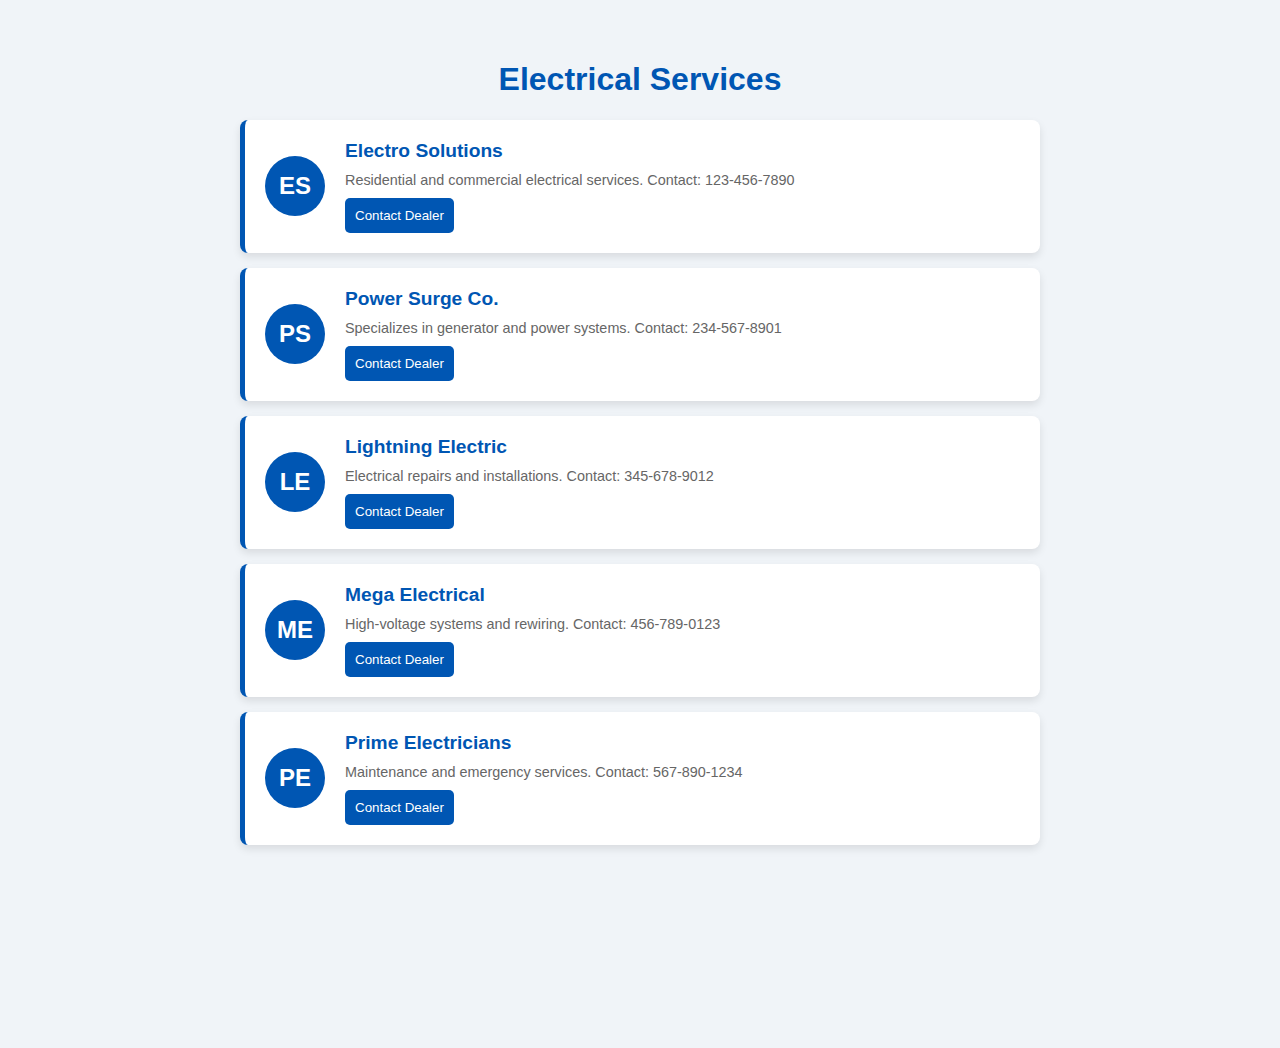
<file: electrical.html>
<!DOCTYPE html>
<html lang="en">
<head>
    <meta charset="UTF-8">
    <meta name="viewport" content="width=device-width, initial-scale=1.0">
    <title>Electrical Services</title>
    <style>
        body { font-family: Arial, sans-serif; background-color: #f0f4f8; color: #333; margin: 0; padding: 0; }
        .container { max-width: 800px; margin: 20px auto; padding: 20px; }
        h1 { text-align: center; color: #0056b3; }
        .dealer-card { background-color: #ffffff; border-left: 5px solid #0056b3; border-radius: 8px; box-shadow: 0 4px 8px rgba(0,0,0,0.1); padding: 20px; margin: 15px 0; display: flex; align-items: center; opacity: 0; transition: opacity 0.6s ease, transform 0.6s ease; transform: translateY(30px); }
        .dealer-logo { width: 60px; height: 60px; border-radius: 50%; background-color: #0056b3; color: white; display: flex; align-items: center; justify-content: center; font-size: 1.5em; font-weight: bold; margin-right: 20px; }
        .dealer-name { font-size: 1.2em; font-weight: bold; color: #0056b3; }
        .dealer-info { font-size: 0.9em; color: #666; margin: 10px 0; }
        .contact-button { padding: 10px; background-color: #0056b3; color: #ffffff; text-align: center; border: none; border-radius: 5px; cursor: pointer; transition: background-color 0.3s, transform 0.3s; }
        .contact-button:hover { background-color: #0044a3; transform: scale(1.05); }
        .visible { opacity: 1; transform: translateY(0); }
    </style>
</head>
<body>
    <div class="container">
        <h1>Electrical Services</h1>

        <div class="dealer-card">
            <div class="dealer-logo">ES</div>
            <div>
                <div class="dealer-name">Electro Solutions</div>
                <div class="dealer-info">Residential and commercial electrical services. Contact: 123-456-7890</div>
                <button class="contact-button" onclick="contactDealer('Electro Solutions')">Contact Dealer</button>
            </div>
        </div>

        <div class="dealer-card">
            <div class="dealer-logo">PS</div>
            <div>
                <div class="dealer-name">Power Surge Co.</div>
                <div class="dealer-info">Specializes in generator and power systems. Contact: 234-567-8901</div>
                <button class="contact-button" onclick="contactDealer('Power Surge Co.')">Contact Dealer</button>
            </div>
        </div>

        <div class="dealer-card">
            <div class="dealer-logo">LE</div>
            <div>
                <div class="dealer-name">Lightning Electric</div>
                <div class="dealer-info">Electrical repairs and installations. Contact: 345-678-9012</div>
                <button class="contact-button" onclick="contactDealer('Lightning Electric')">Contact Dealer</button>
            </div>
        </div>

        <div class="dealer-card">
            <div class="dealer-logo">ME</div>
            <div>
                <div class="dealer-name">Mega Electrical</div>
                <div class="dealer-info">High-voltage systems and rewiring. Contact: 456-789-0123</div>
                <button class="contact-button" onclick="contactDealer('Mega Electrical')">Contact Dealer</button>
            </div>
        </div>

        <div class="dealer-card">
            <div class="dealer-logo">PE</div>
            <div>
                <div class="dealer-name">Prime Electricians</div>
                <div class="dealer-info">Maintenance and emergency services. Contact: 567-890-1234</div>
                <button class="contact-button" onclick="contactDealer('Prime Electricians')">Contact Dealer</button>
            </div>
        </div>

        <div class="dealer-card">
            <div class="dealer-logo">BE</div>
            <div>
                <div class="dealer-name">Bright Electric</div>
                <div class="dealer-info">Electrical troubleshooting and upgrades. Contact: 678-901-2345</div>
                <button class="contact-button" onclick="contactDealer('Bright Electric')">Contact Dealer</button>
            </div>
        </div>
    </div>

    <script>
        function contactDealer(name) {
            alert("You contacted " + name + " for Electrical services!");
        }

        window.addEventListener('scroll', function() {
            const cards = document.querySelectorAll('.dealer-card');
            cards.forEach(card => {
                const cardTop = card.getBoundingClientRect().top;
                if (cardTop < window.innerHeight - 50) {
                    card.classList.add('visible');
                }
            });
        });

        document.addEventListener('DOMContentLoaded', () => {
            const cards = document.querySelectorAll('.dealer-card');
            cards.forEach(card => {
                if (card.getBoundingClientRect().top < window.innerHeight - 50) {
                    card.classList.add('visible');
                }
            });
        });
    </script>
</body>
</html>
</file>
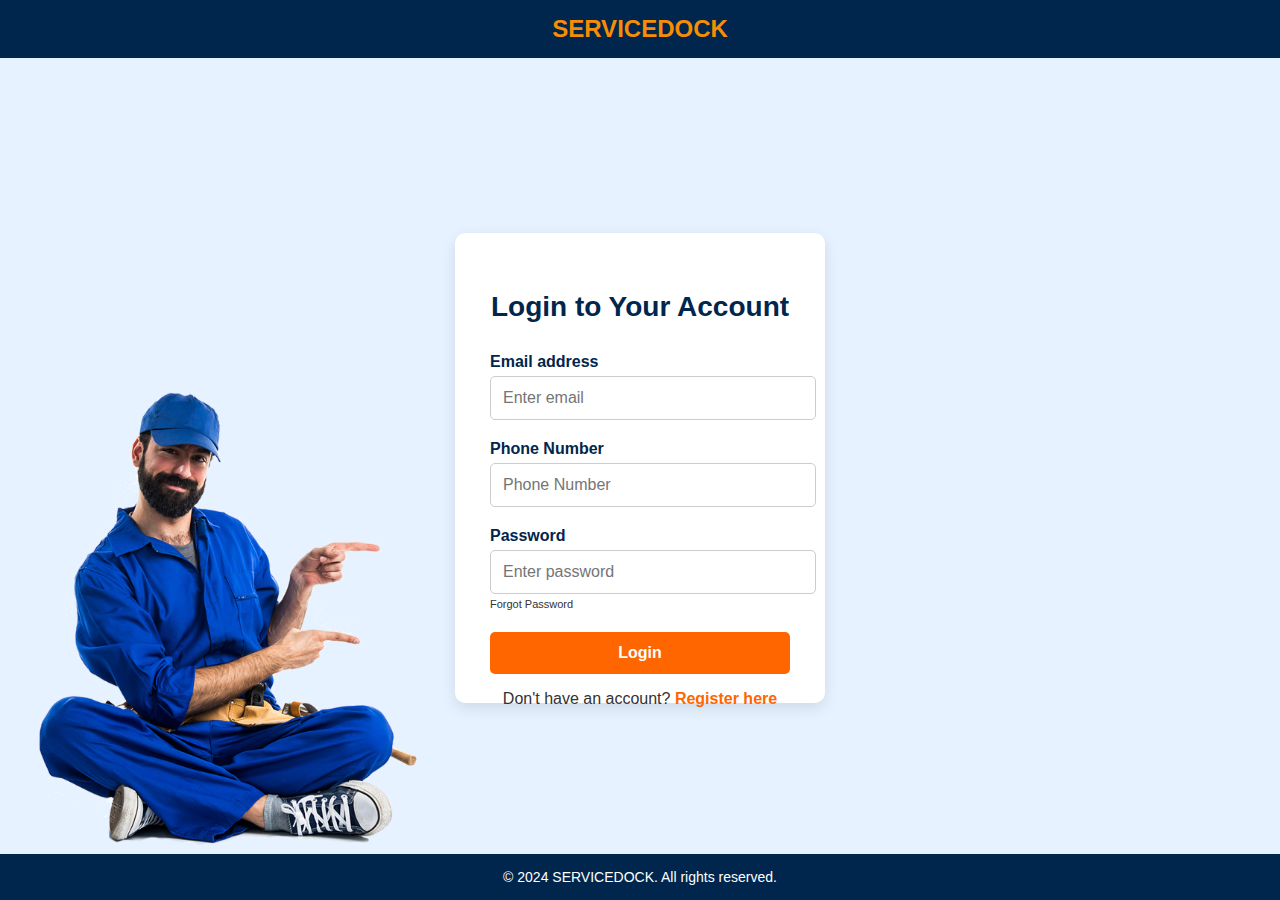
<file: login.html>
<!DOCTYPE html>
<html lang="en">

<head>
    <meta charset="UTF-8">
    <meta name="viewport" content="width=device-width, initial-scale=1.0">
    <title>Login - SERVICEDOCK</title>
    <style>
        body {
            font-family: Arial, sans-serif;
            margin: 0;
            padding: 0;
            background-color: #f0f0f0;
            color: #333;
        }

        .header_section {
            background-color: #00264d;
            padding: 15px;
            color: #fff;
            text-align: center;
        }

        .header_section .navbar-brand {
            font-size: 24px;
            font-weight: bold;
            color: #f78d04;
            text-decoration:solid ;
        }

        .header_section nav ul {
            list-style-type: none;
            margin: 0;
            padding: 0;
            overflow: hidden;
            text-align: center;
        }

        .header_section nav ul li {
            display: inline;
            padding: 0 15px;
        }

        .header_section nav ul li a {
            color: #fff;
            text-decoration: none;
            font-size: 16px;
        }

        .header_section nav ul li a:hover {
            text-decoration: underline;
        }

        .login_section {
            background-color: #e6f2ff;
            padding: 50px 0;
            display: flex;
            justify-content: center;
            align-items: center;
            min-height: 80vh;
            position: relative;
        }

        .login_form_box {
            background-color: #fff;
            padding: 35px;
            border-radius: 10px;
            box-shadow: 0 5px 15px rgba(0, 0, 0, 0.1);
            max-height: 400px;
            max-width: 300px;
            width: 100%;
            z-index: 1;
            position: center ;
        }

        .login_form_box h2 {
            font-size: 28px;
            margin-bottom: 30px;
            color: #00264d;
            font-weight: 700;
            text-align: center;
        }

        .form-group {
            margin-bottom: 20px;
            text-align: left;
        }

        .form-group label {
            display: block;
            margin-bottom: 5px;
            font-weight: 600;
            color: #00264d;
        }

        .form-group input[type="email"],
        .form-group input[type="phone"],
        .form-group input[type="password"] {
            width: 100%;
            padding: 12px;
            border: 1px solid #ccc;
            border-radius: 5px;
            font-size: 16px;
            color: #00264d;
        }M
        .forgot-password {
            float: right;
            font-size: 14px;
            color: #007BFF;
            cursor: pointer;
        }

        .btn-primary {
            background-color: #ff6600;
            border: none;
            border-radius: 5px;
            padding: 12px;
            font-size: 16px;
            font-weight: 600;
            color: #fff;
            cursor: pointer;
            width: 100%;
            text-align: center;
            transition: background-color 0.3s;
        }

        .btn-primary:hover {
            background-color: #e65c00;
        }

        .login_link {
            margin-top: 15px;
            text-align: center;
        }

        .login_link a {
            color: #ff6600;
            text-decoration: none;
            font-weight: 600;
        }

        .forgot-password {
                font-size: 12px;
            }
            
            .forgot-password {
                font-size: 11px;
            }
        .login_link a:hover {
            text-decoration: underline;
        }

        .footer_section {
            background-color: #00264d;
            color: #fff;
            text-align: center;
            padding: 15px 0;
            position: fixed;
            bottom: 0;
            width: 100%;
        }

        .footer_section p {
            margin: 0;
            font-size: 14px;
        }

        /* PNG Image Styling */
        .login_section img {
            position: absolute;
            width: 35%; /* Increase to cover a larger portion */
            height: auto;
        }

        .login_section .img-left {
            left: 0;
            bottom: 0;
        }

        .login_section .img-right {
            right: 0;
            bottom: 0;
        }
    </style>
</head>
<body>
    <div class="hero_area">
        <!-- header section -->
        <header class="header_section">
            <a class="navbar-brand" href="/index.html">SERVICEDOCK</a>
        </header>
        <!-- end header section -->

        <!-- login section -->
        <section class="login_section">
            <!-- PNG Images -->
            <img src="/images/professional-img.png" alt="Left Image" class="img-left">

            <div class="login_form_box">
                <h2>Login to Your Account</h2>
                <form id="loginForm" method="POST">
                    <div class="form-group">
                        <label for="email">Email address</label>
                        <input type="email" id="email" name="email" placeholder="Enter email" required>
                    </div>
                    <div class="form-group">
                        <label for="phone">Phone Number</label>
                        <input type="phone" id="phone" name="phone" placeholder="Phone Number" required>
                    </div>
                    <div class="form-group">
                        <label for="password">Password</label>
                        <input type="password" id="password" name="password" placeholder="Enter password" required>
                        <span class="forgot-password">Forgot Password</span>
                    </div>
                    <button type="submit" class="btn btn-primary" onclick="redirectToIndex(event)">Login</button>
                    <div class="login_link">
                        <p>Don't have an account? <a href="register.html">Register here</a></p>
                    </div>
                </form>
                
                <script>
                    function redirectToIndex(event) {
                        event.preventDefault(); // Prevent the form from submitting
                
                        // Get form elements
                        var email = document.getElementById('email').value;
                        var phone = document.getElementById('phone').value;
                        var password = document.getElementById('password').value;
                
                        // Check if all fields are filled
                        if (email && phone && password) {
                            window.location.href = 'index.html'; // Redirect to index.html
                        } else {
                            alert('Please fill out all required fields!');
                        }
                    }
                </script>
                
            </div>
        </section>
    </div>
    <!-- end login section -->

    <!-- footer section -->
    <footer class="footer_section">
        <p>&copy; 2024 SERVICEDOCK. All rights reserved.</p>
    </footer>
</body>


</html>
</file>
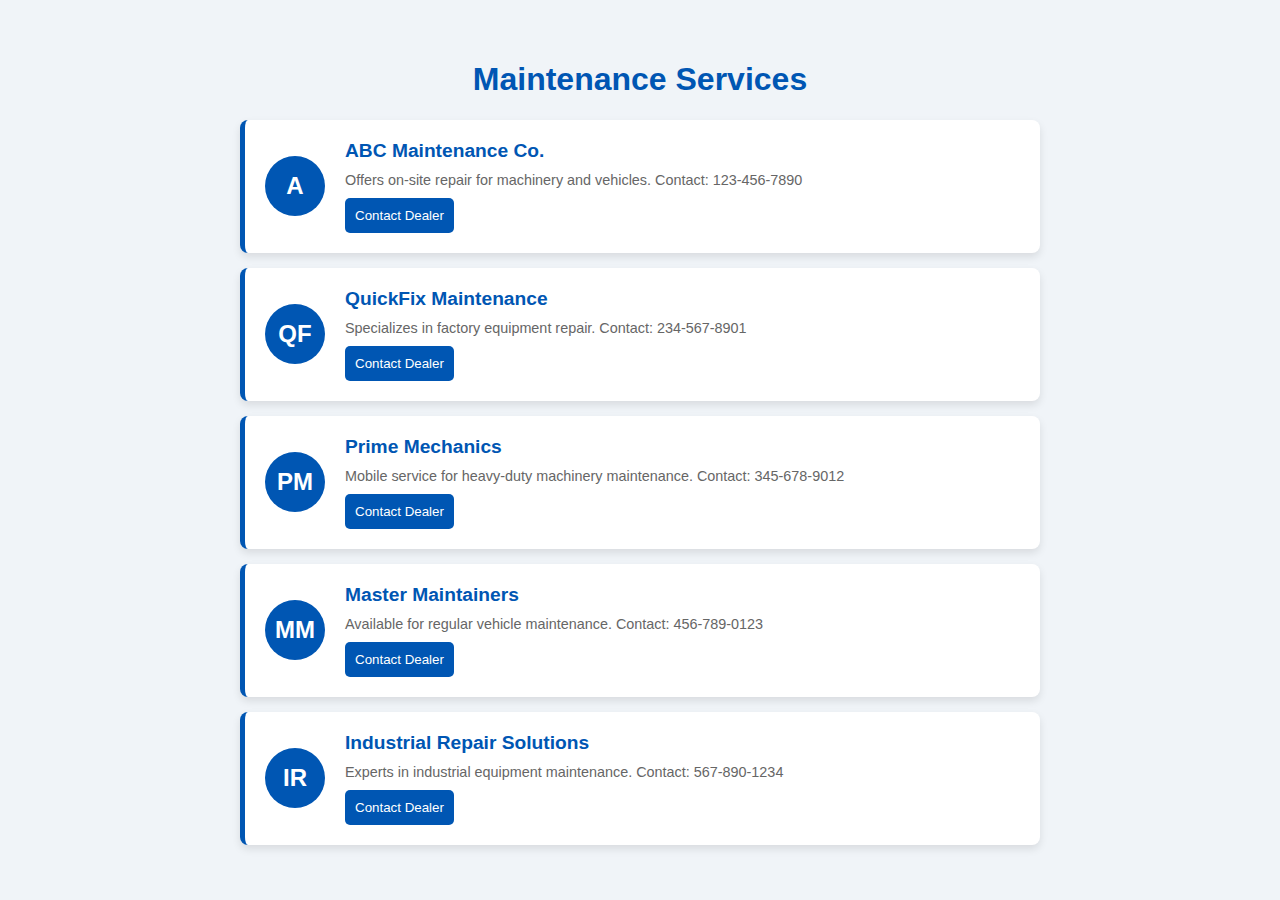
<file: maintainence.html>
<!DOCTYPE html>
<html lang="en">
<head>
    <meta charset="UTF-8">
    <meta name="viewport" content="width=device-width, initial-scale=1.0">
    <title>Maintenance Services</title>
    <style>
        body { font-family: Arial, sans-serif; background-color: #f0f4f8; color: #333; margin: 0; padding: 0; }
        .container { max-width: 800px; margin: 20px auto; padding: 20px; }
        h1 { text-align: center; color: #0056b3; }

        /* Dealer Card Styles */
        .dealer-card {
            background-color: #ffffff;
            border-left: 5px solid #0056b3;
            border-radius: 8px;
            box-shadow: 0 4px 8px rgba(0,0,0,0.1);
            padding: 20px;
            margin: 15px 0;
            display: flex;
            align-items: center;
            opacity: 0; /* Initial hidden state for animation */
            transition: opacity 0.6s ease, transform 0.6s ease;
            transform: translateY(30px);
        }

        /* Logo Styles */
        .dealer-logo {
            width: 60px;
            height: 60px;
            border-radius: 50%;
            background-color: #0056b3;
            color: white;
            display: flex;
            align-items: center;
            justify-content: center;
            font-size: 1.5em;
            font-weight: bold;
            margin-right: 20px;
        }

        /* Text and Button Styles */
        .dealer-name { font-size: 1.2em; font-weight: bold; color: #0056b3; }
        .dealer-info { font-size: 0.9em; color: #666; margin: 10px 0; }
        .contact-button {
            padding: 10px;
            background-color: #0056b3;
            color: #ffffff;
            text-align: center;
            border: none;
            border-radius: 5px;
            cursor: pointer;
            transition: background-color 0.3s, transform 0.3s;
        }
        .contact-button:hover { background-color: #0044a3; transform: scale(1.05); }

        /* Visible class for animation */
        .visible {
            opacity: 1;
            transform: translateY(0);
        }
    </style>
</head>
<body>
    <div class="container">
        <h1>Maintenance Services</h1>

        <div class="dealer-card">
            <div class="dealer-logo">A</div>
            <div>
                <div class="dealer-name">ABC Maintenance Co.</div>
                <div class="dealer-info">Offers on-site repair for machinery and vehicles. Contact: 123-456-7890</div>
                <button class="contact-button" onclick="contactDealer('ABC Maintenance Co.')">Contact Dealer</button>
            </div>
        </div>

        <div class="dealer-card">
            <div class="dealer-logo">QF</div>
            <div>
                <div class="dealer-name">QuickFix Maintenance</div>
                <div class="dealer-info">Specializes in factory equipment repair. Contact: 234-567-8901</div>
                <button class="contact-button" onclick="contactDealer('QuickFix Maintenance')">Contact Dealer</button>
            </div>
        </div>

        <div class="dealer-card">
            <div class="dealer-logo">PM</div>
            <div>
                <div class="dealer-name">Prime Mechanics</div>
                <div class="dealer-info">Mobile service for heavy-duty machinery maintenance. Contact: 345-678-9012</div>
                <button class="contact-button" onclick="contactDealer('Prime Mechanics')">Contact Dealer</button>
            </div>
        </div>

        <div class="dealer-card">
            <div class="dealer-logo">MM</div>
            <div>
                <div class="dealer-name">Master Maintainers</div>
                <div class="dealer-info">Available for regular vehicle maintenance. Contact: 456-789-0123</div>
                <button class="contact-button" onclick="contactDealer('Master Maintainers')">Contact Dealer</button>
            </div>
        </div>

        <div class="dealer-card">
            <div class="dealer-logo">IR</div>
            <div>
                <div class="dealer-name">Industrial Repair Solutions</div>
                <div class="dealer-info">Experts in industrial equipment maintenance. Contact: 567-890-1234</div>
                <button class="contact-button" onclick="contactDealer('Industrial Repair Solutions')">Contact Dealer</button>
            </div>
        </div>
    </div>

    <script>
        // Contact Dealer Alert
        function contactDealer(name) {
            alert("You contacted " + name + " for Maintenance services!");
        }

        // Scroll-based animation
        window.addEventListener('scroll', function() {
            const cards = document.querySelectorAll('.dealer-card');
            cards.forEach(card => {
                const cardTop = card.getBoundingClientRect().top;
                const windowHeight = window.innerHeight;
                
                // Make card visible when it comes into view
                if (cardTop < windowHeight - 50) {
                    card.classList.add('visible');
                }
            });
        });

        // Initial check in case any cards are in view on load
        document.addEventListener('DOMContentLoaded', () => {
            const cards = document.querySelectorAll('.dealer-card');
            cards.forEach(card => {
                const cardTop = card.getBoundingClientRect().top;
                const windowHeight = window.innerHeight;

                if (cardTop < windowHeight - 50) {
                    card.classList.add('visible');
                }
            });
        });
    </script>
</body>
</html>
</file>
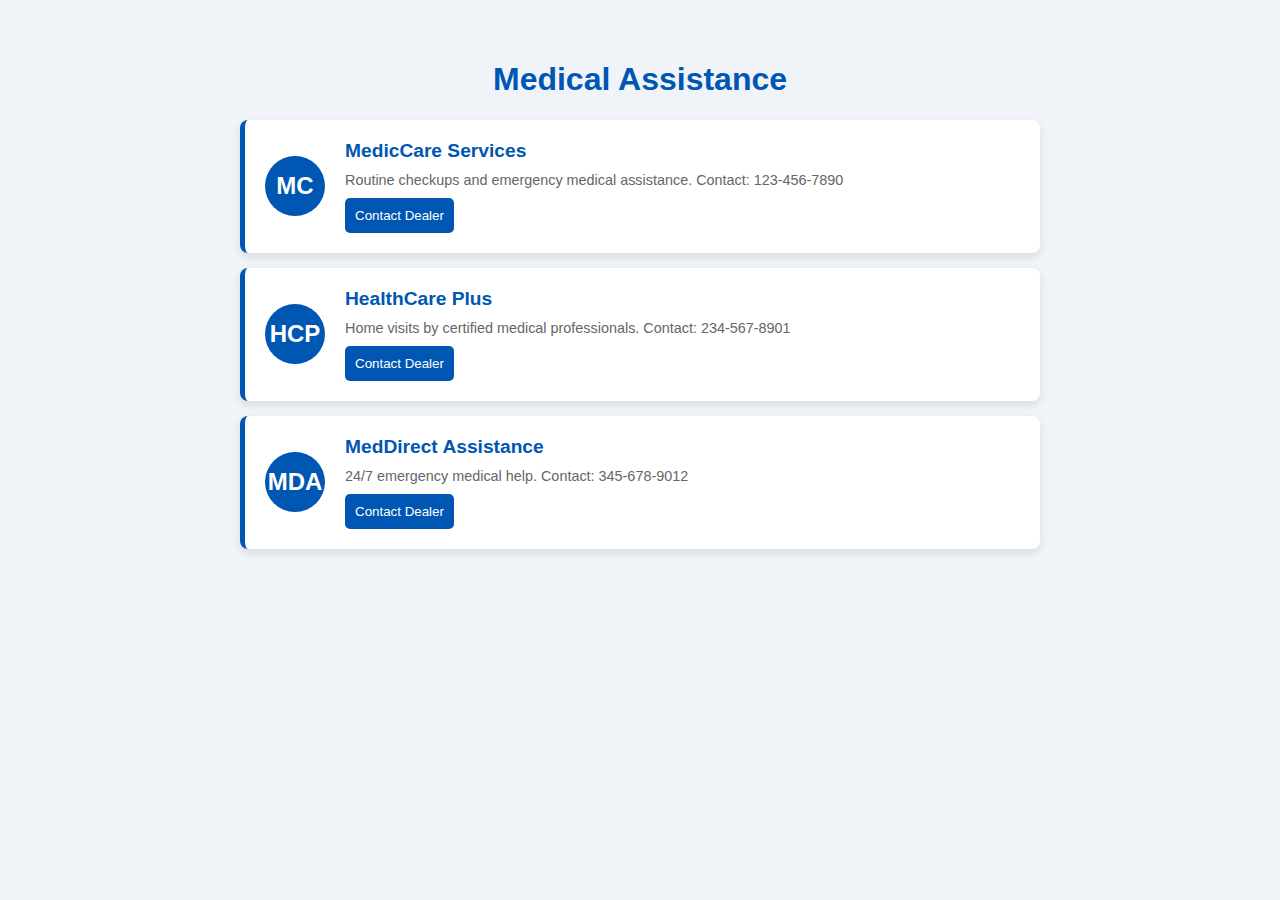
<file: medical.html>
<!DOCTYPE html>
<html lang="en">
<head>
    <meta charset="UTF-8">
    <meta name="viewport" content="width=device-width, initial-scale=1.0">
    <title>Medical Assistance</title>
    <style>
        body { font-family: Arial, sans-serif; background-color: #f0f4f8; color: #333; margin: 0; padding: 0; }
        .container { max-width: 800px; margin: 20px auto; padding: 20px; }
        h1 { text-align: center; color: #0056b3; }
        .dealer-card { background-color: #ffffff; border-left: 5px solid #0056b3; border-radius: 8px; box-shadow: 0 4px 8px rgba(0,0,0,0.1); padding: 20px; margin: 15px 0; display: flex; align-items: center; opacity: 0; transition: opacity 0.6s ease, transform 0.6s ease; transform: translateY(30px); }
        .dealer-logo { width: 60px; height: 60px; border-radius: 50%; background-color: #0056b3; color: white; display: flex; align-items: center; justify-content: center; font-size: 1.5em; font-weight: bold; margin-right: 20px; }
        .dealer-name { font-size: 1.2em; font-weight: bold; color: #0056b3; }
        .dealer-info { font-size: 0.9em; color: #666; margin: 10px 0; }
        .contact-button { padding: 10px; background-color: #0056b3; color: #ffffff; text-align: center; border: none; border-radius: 5px; cursor: pointer; transition: background-color 0.3s, transform 0.3s; }
        .contact-button:hover { background-color: #0044a3; transform: scale(1.05); }
        .visible { opacity: 1; transform: translateY(0); }
    </style>
</head>
<body>
    <div class="container">
        <h1>Medical Assistance</h1>

        <div class="dealer-card">
            <div class="dealer-logo">MC</div>
            <div>
                <div class="dealer-name">MedicCare Services</div>
                <div class="dealer-info">Routine checkups and emergency medical assistance. Contact: 123-456-7890</div>
                <button class="contact-button" onclick="contactDealer('MedicCare Services')">Contact Dealer</button>
            </div>
        </div>

        <div class="dealer-card">
            <div class="dealer-logo">HCP</div>
            <div>
                <div class="dealer-name">HealthCare Plus</div>
                <div class="dealer-info">Home visits by certified medical professionals. Contact: 234-567-8901</div>
                <button class="contact-button" onclick="contactDealer('HealthCare Plus')">Contact Dealer</button>
            </div>
        </div>

        <div class="dealer-card">
            <div class="dealer-logo">MDA</div>
            <div>
                <div class="dealer-name">MedDirect Assistance</div>
                <div class="dealer-info">24/7 emergency medical help. Contact: 345-678-9012</div>
                <button class="contact-button" onclick="contactDealer('MedDirect Assistance')">Contact Dealer</button>
            </div>
        </div>
    </div>

    <script>
        function contactDealer(name) {
            alert("You contacted " + name + " for Medical Assistance services!");
        }

        window.addEventListener('scroll', function() {
            const cards = document.querySelectorAll('.dealer-card');
            cards.forEach(card => {
                const cardTop = card.getBoundingClientRect().top;
                if (cardTop < window.innerHeight - 50) {
                    card.classList.add('visible');
                }
            });
        });

        document.addEventListener('DOMContentLoaded', () => {
            const cards = document.querySelectorAll('.dealer-card');
            cards.forEach(card => {
                if (card.getBoundingClientRect().top < window.innerHeight - 50) {
                    card.classList.add('visible');
                }
            });
        });
    </script>
</body>
</html>
</file>
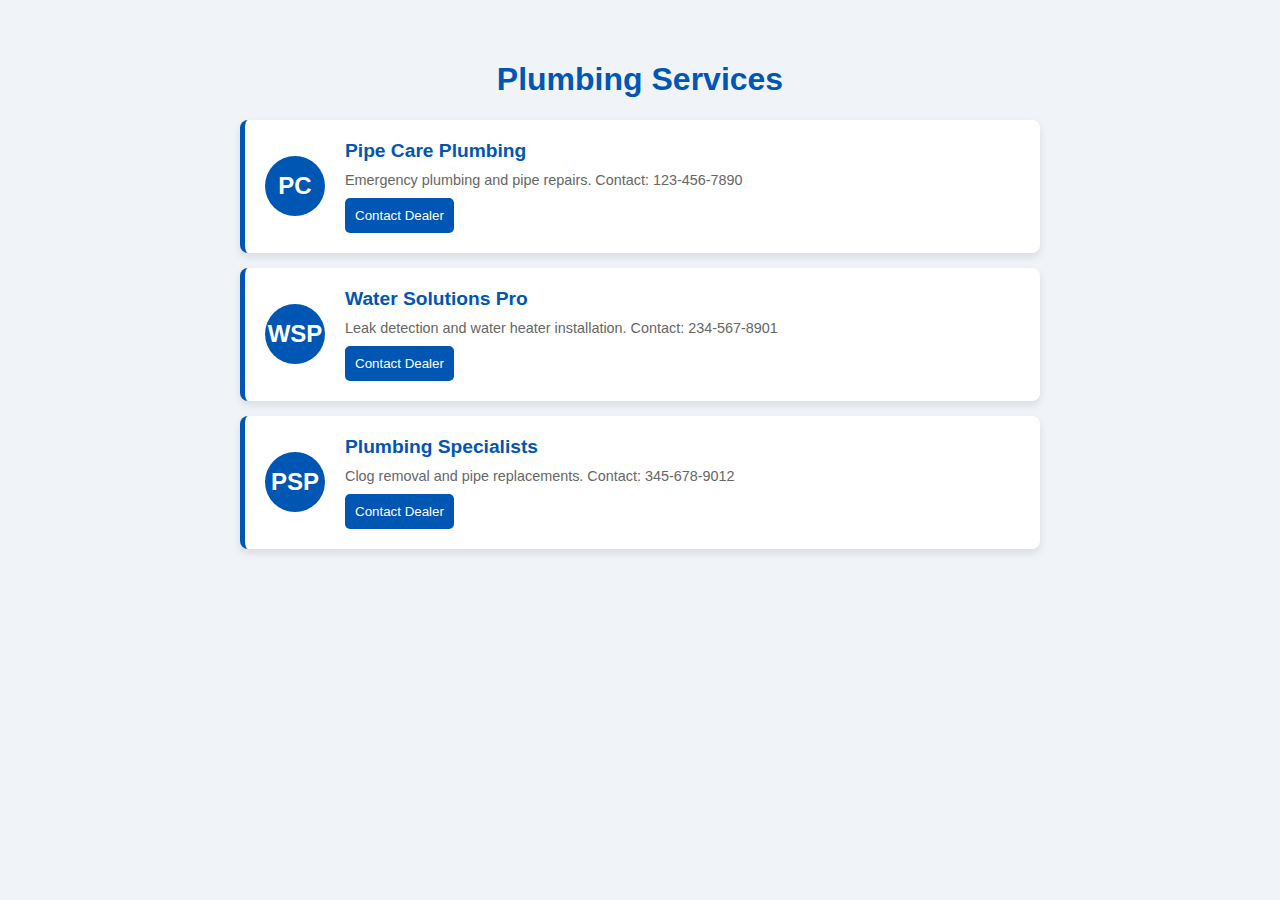
<file: plumbing.html>
<!DOCTYPE html>
<html lang="en">
<head>
    <meta charset="UTF-8">
    <meta name="viewport" content="width=device-width, initial-scale=1.0">
    <title>Plumbing Services</title>
    <style>
        body { font-family: Arial, sans-serif; background-color: #f0f4f8; color: #333; margin: 0; padding: 0; }
        .container { max-width: 800px; margin: 20px auto; padding: 20px; }
        h1 { text-align: center; color: #0056b3; }
        .dealer-card { background-color: #ffffff; border-left: 5px solid #0056b3; border-radius: 8px; box-shadow: 0 4px 8px rgba(0,0,0,0.1); padding: 20px; margin: 15px 0; display: flex; align-items: center; opacity: 0; transition: opacity 0.6s ease, transform 0.6s ease; transform: translateY(30px); }
        .dealer-logo { width: 60px; height: 60px; border-radius: 50%; background-color: #0056b3; color: white; display: flex; align-items: center; justify-content: center; font-size: 1.5em; font-weight: bold; margin-right: 20px; }
        .dealer-name { font-size: 1.2em; font-weight: bold; color: #0056b3; }
        .dealer-info { font-size: 0.9em; color: #666; margin: 10px 0; }
        .contact-button { padding: 10px; background-color: #0056b3; color: #ffffff; text-align: center; border: none; border-radius: 5px; cursor: pointer; transition: background-color 0.3s, transform 0.3s; }
        .contact-button:hover { background-color: #0044a3; transform: scale(1.05); }
        .visible { opacity: 1; transform: translateY(0); }
    </style>
</head>
<body>
    <div class="container">
        <h1>Plumbing Services</h1>

        <div class="dealer-card">
            <div class="dealer-logo">PC</div>
            <div>
                <div class="dealer-name">Pipe Care Plumbing</div>
                <div class="dealer-info">Emergency plumbing and pipe repairs. Contact: 123-456-7890</div>
                <button class="contact-button" onclick="contactDealer('Pipe Care Plumbing')">Contact Dealer</button>
            </div>
        </div>

        <div class="dealer-card">
            <div class="dealer-logo">WSP</div>
            <div>
                <div class="dealer-name">Water Solutions Pro</div>
                <div class="dealer-info">Leak detection and water heater installation. Contact: 234-567-8901</div>
                <button class="contact-button" onclick="contactDealer('Water Solutions Pro')">Contact Dealer</button>
            </div>
        </div>

        <div class="dealer-card">
            <div class="dealer-logo">PSP</div>
            <div>
                <div class="dealer-name">Plumbing Specialists</div>
                <div class="dealer-info">Clog removal and pipe replacements. Contact: 345-678-9012</div>
                <button class="contact-button" onclick="contactDealer('Plumbing Specialists')">Contact Dealer</button>
            </div>
        </div>
    </div>

    <script>
        function contactDealer(name) {
            alert("You contacted " + name + " for Plumbing services!");
        }

        window.addEventListener('scroll', function() {
            const cards = document.querySelectorAll('.dealer-card');
            cards.forEach(card => {
                const cardTop = card.getBoundingClientRect().top;
                if (cardTop < window.innerHeight - 50) {
                    card.classList.add('visible');
                }
            });
        });

        document.addEventListener('DOMContentLoaded', () => {
            const cards = document.querySelectorAll('.dealer-card');
            cards.forEach(card => {
                if (card.getBoundingClientRect().top < window.innerHeight - 50) {
                    card.classList.add('visible');
                }
            });
        });
    </script>
</body>
</html>
</file>
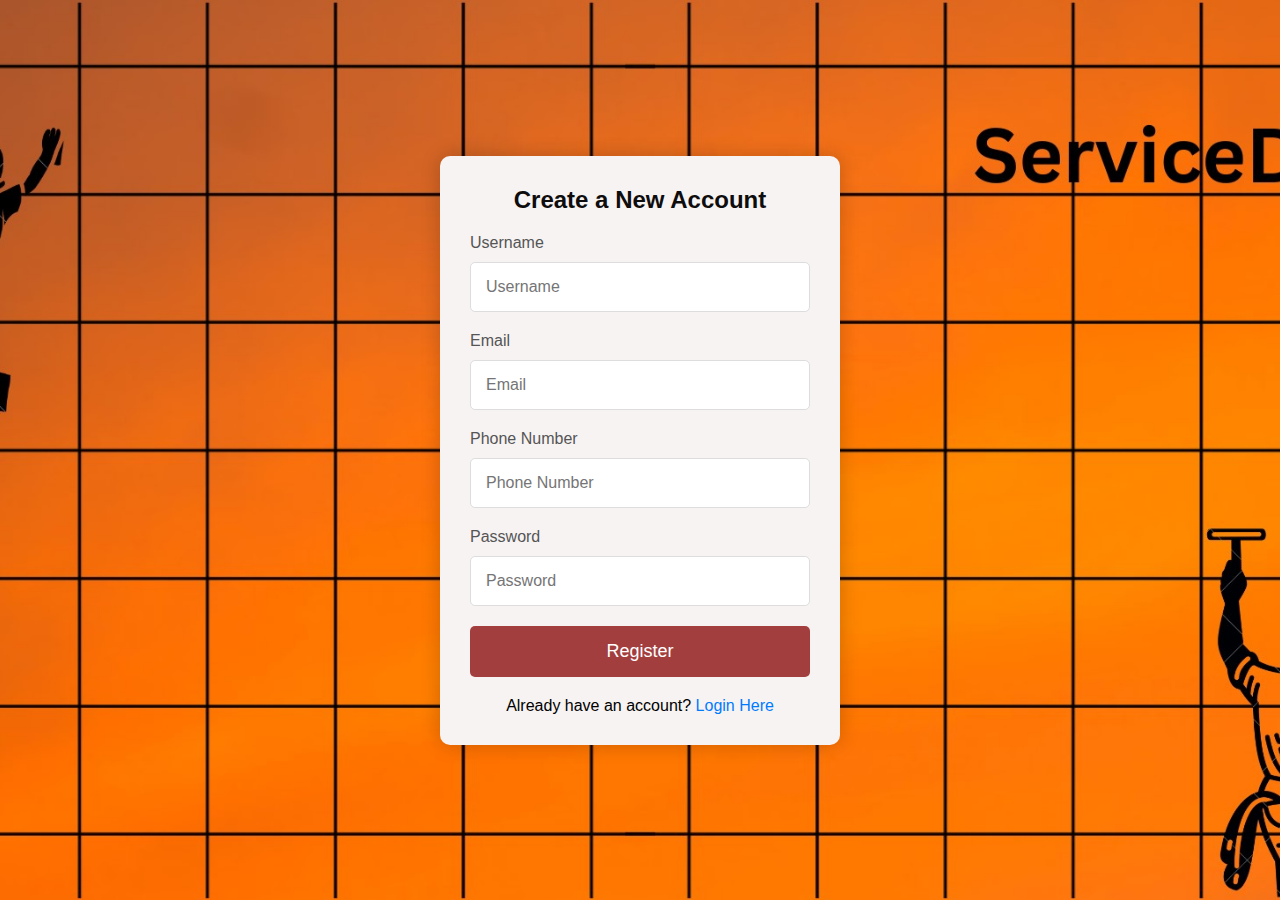
<file: register.html>
<!DOCTYPE html>
<html lang="en">
<head>
    <meta charset="UTF-8">
    <meta name="viewport" content="width=device-width, initial-scale=1.0">
    <title>Registration Page</title>
    <style>
        * {
            margin: 0;
            padding: 0;
            box-sizing: border-box;
            font-family: Arial, sans-serif;
        }

        body, html {
            height: 100%;
            overflow: hidden;
        }

        .background-image {
            position: absolute;
            top: 0;
            left: 0;
            width: 100%;
            height: 100%;
            background-image: url('images/background.jpg'); 
            background-size: cover;
            background-position: center;
            animation: slide-down 3s ease-in-out;
            z-index: -1;
        }

        @keyframes slide-down {
            from {
                transform: translateY(-100%);
            }
            to {
                transform: translateY(0);
            }
        }

        .register-container {
            display: flex;
            justify-content: center;
            align-items: center;
            height: 100%;
            padding: 20px;
        }

        .register-form {
            background-color: #f7f3f3;
            padding: 30px;
            border-radius: 10px;
            box-shadow: 0px 0px 20px rgba(0, 0, 0, 0.2);
            width: 100%;
            max-width: 400px;
            animation: fade-in 1.5s ease-in-out;
        }

        @keyframes fade-in {
            from {
                opacity: 0;
            }
            to {
                opacity: 1;
            }
        }

        h2 {
            text-align: center;
            margin-bottom: 20px;
            color: #0e0c0c;
            font-size: 24px;
        }

        .form-group {
            margin-bottom: 20px;
        }

        .form-group label {
            display: block;
            margin-bottom: 10px;
            color: #555;
            font-size: 16px;
        }

        .form-group input[type="text"], 
        .form-group input[type="email"], 
        .form-group input[type="tel"],
        .form-group input[type="password"] {
            width: 100%;
            padding: 15px;
            border: 1px solid #ddd;
            border-radius: 5px;
            font-size: 16px;
        }

        .register-button {
            width: 100%;
            padding: 15px;
            background-color: #A33E3E;
            color: #fff;
            border: none;
            border-radius: 5px;
            cursor: pointer;
            margin-bottom: 20px;
            font-size: 18px;
        }

        .login-link {
            text-align: center;
            font-size: 16px;
        }

        .login-link a {
            color: #007BFF;
            text-decoration: none;
        }

        .login-link a:hover {
            text-decoration: underline;
        }

        @media (max-width: 768px) {
            .register-form {
                max-width: 90%;
                padding: 20px;
            }

            h2 {
                font-size: 22px;
            }

            .form-group label {
                font-size: 14px;
            }

            .form-group input[type="text"], 
            .form-group input[type="email"], 
            .form-group input[type="tel"],
            .form-group input[type="password"] {
                padding: 12px;
                font-size: 14px;
            }

            .register-button {
                padding: 12px;
                font-size: 16px;
            }

            .login-link {
                font-size: 14px;
            }
        }

        @media (max-width: 480px) {
            h2 {
                font-size: 20px;
            }

            .form-group label {
                font-size: 13px;
            }

            .form-group input[type="text"], 
            .form-group input[type="email"], 
            .form-group input[type="tel"],
            .form-group input[type="password"] {
                padding: 10px;
                font-size: 13px;
            }

            .register-button {
                padding: 10px;
                font-size: 14px;
            }

            .login-link {
                font-size: 13px;
            }
        }
    </style>
</head>
<body>
    <div class="background-image"></div>
    <div class="register-container">
        <form class="register-form" id="registerForm" method="POST">
            <h2>Create a New Account</h2>
            <div class="form-group">
                <label for="username">Username</label>
                <input type="text" id="username" name="username" placeholder="Username" required>
            </div>
            <div class="form-group">
                <label for="email">Email</label>
                <input type="email" id="email" name="email" placeholder="Email" required>
            </div>
            <div class="form-group">
                <label for="phone">Phone Number</label>
                <input type="tel" id="phone" name="phone" placeholder="Phone Number" required>
            </div>
            <div class="form-group">
                <label for="password">Password</label>
                <input type="password" id="password" name="password" placeholder="Password" required>
            </div>
            <div>
                <button type="submit" class="register-button">Register</button>
            </div>
            <div class="login-link">
                Already have an account? <a href="login.html">Login Here</a>
            </div>
        </form>
    </div>

    <script>
        document.getElementById('registerForm').addEventListener('submit', function(event) {
            event.preventDefault(); // Prevent the form from submitting
            
            // Get form values
            var username = document.getElementById('username').value;
            var email = document.getElementById('email').value;
            var phone = document.getElementById('phone').value;
            var password = document.getElementById('password').value;
            
            // Check if all fields are filled
            if (username && email && phone && password) {
                alert('Registration successful!');
                window.location.href = 'index.html'; // Redirect to index.html after successful registration
            } else {
                alert('Please fill out all fields!');
            }
        });
    </script>
</body>
</html>
</file>
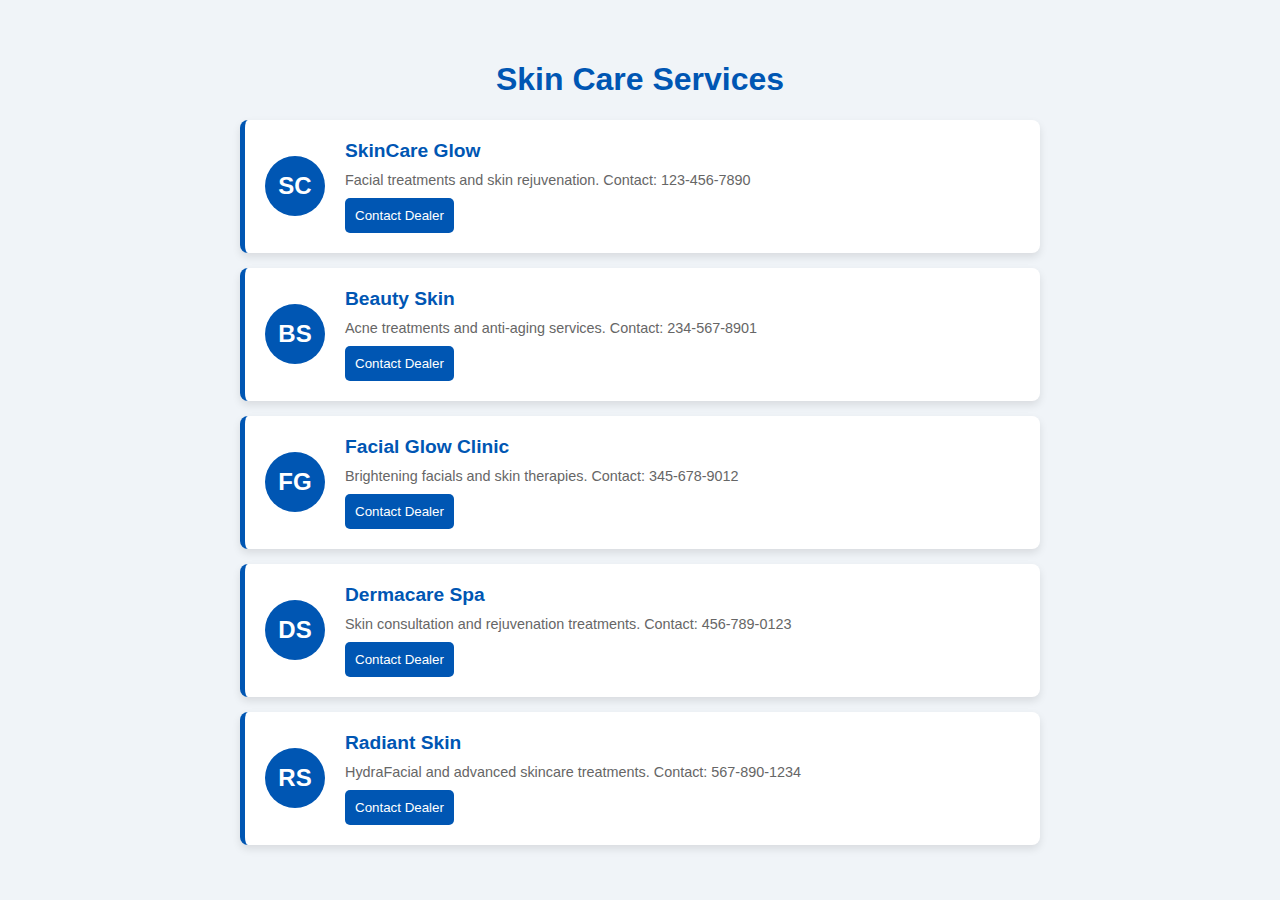
<file: skincare.html>
<!DOCTYPE html>
<html lang="en">
<head>
    <meta charset="UTF-8">
    <meta name="viewport" content="width=device-width, initial-scale=1.0">
    <title>Skin Care Services</title>
    <style>
        body { font-family: Arial, sans-serif; background-color: #f0f4f8; color: #333; margin: 0; padding: 0; }
        .container { max-width: 800px; margin: 20px auto; padding: 20px; }
        h1 { text-align: center; color: #0056b3; }
        .dealer-card { background-color: #ffffff; border-left: 5px solid #0056b3; border-radius: 8px; box-shadow: 0 4px 8px rgba(0,0,0,0.1); padding: 20px; margin: 15px 0; display: flex; align-items: center; opacity: 0; transition: opacity 0.6s ease, transform 0.6s ease; transform: translateY(30px); }
        .dealer-logo { width: 60px; height: 60px; border-radius: 50%; background-color: #0056b3; color: white; display: flex; align-items: center; justify-content: center; font-size: 1.5em; font-weight: bold; margin-right: 20px; }
        .dealer-name { font-size: 1.2em; font-weight: bold; color: #0056b3; }
        .dealer-info { font-size: 0.9em; color: #666; margin: 10px 0; }
        .contact-button { padding: 10px; background-color: #0056b3; color: #ffffff; text-align: center; border: none; border-radius: 5px; cursor: pointer; transition: background-color 0.3s, transform 0.3s; }
        .contact-button:hover { background-color: #0044a3; transform: scale(1.05); }
        .visible { opacity: 1; transform: translateY(0); }
    </style>
</head>
<body>
    <div class="container">
        <h1>Skin Care Services</h1>

        <div class="dealer-card">
            <div class="dealer-logo">SC</div>
            <div>
                <div class="dealer-name">SkinCare Glow</div>
                <div class="dealer-info">Facial treatments and skin rejuvenation. Contact: 123-456-7890</div>
                <button class="contact-button" onclick="contactDealer('SkinCare Glow')">Contact Dealer</button>
            </div>
        </div>

        <div class="dealer-card">
            <div class="dealer-logo">BS</div>
            <div>
                <div class="dealer-name">Beauty Skin</div>
                <div class="dealer-info">Acne treatments and anti-aging services. Contact: 234-567-8901</div>
                <button class="contact-button" onclick="contactDealer('Beauty Skin')">Contact Dealer</button>
            </div>
        </div>

        <div class="dealer-card">
            <div class="dealer-logo">FG</div>
            <div>
                <div class="dealer-name">Facial Glow Clinic</div>
                <div class="dealer-info">Brightening facials and skin therapies. Contact: 345-678-9012</div>
                <button class="contact-button" onclick="contactDealer('Facial Glow Clinic')">Contact Dealer</button>
            </div>
        </div>

        <div class="dealer-card">
            <div class="dealer-logo">DS</div>
            <div>
                <div class="dealer-name">Dermacare Spa</div>
                <div class="dealer-info">Skin consultation and rejuvenation treatments. Contact: 456-789-0123</div>
                <button class="contact-button" onclick="contactDealer('Dermacare Spa')">Contact Dealer</button>
            </div>
        </div>

        <div class="dealer-card">
            <div class="dealer-logo">RS</div>
            <div>
                <div class="dealer-name">Radiant Skin</div>
                <div class="dealer-info">HydraFacial and advanced skincare treatments. Contact: 567-890-1234</div>
                <button class="contact-button" onclick="contactDealer('Radiant Skin')">Contact Dealer</button>
            </div>
        </div>
    </div>

    <script>
        function contactDealer(name) {
            alert("You contacted " + name + " for Skin Care services!");
        }

        window.addEventListener('scroll', function() {
            const cards = document.querySelectorAll('.dealer-card');
            cards.forEach(card => {
                const cardTop = card.getBoundingClientRect().top;
                if (cardTop < window.innerHeight - 50) {
                    card.classList.add('visible');
                }
            });
        });

        document.addEventListener('DOMContentLoaded', () => {
            const cards = document.querySelectorAll('.dealer-card');
            cards.forEach(card => {
                if (card.getBoundingClientRect().top < window.innerHeight - 50) {
                    card.classList.add('visible');
                }
            });
        });
    </script>
</body>
</html>
</file>
